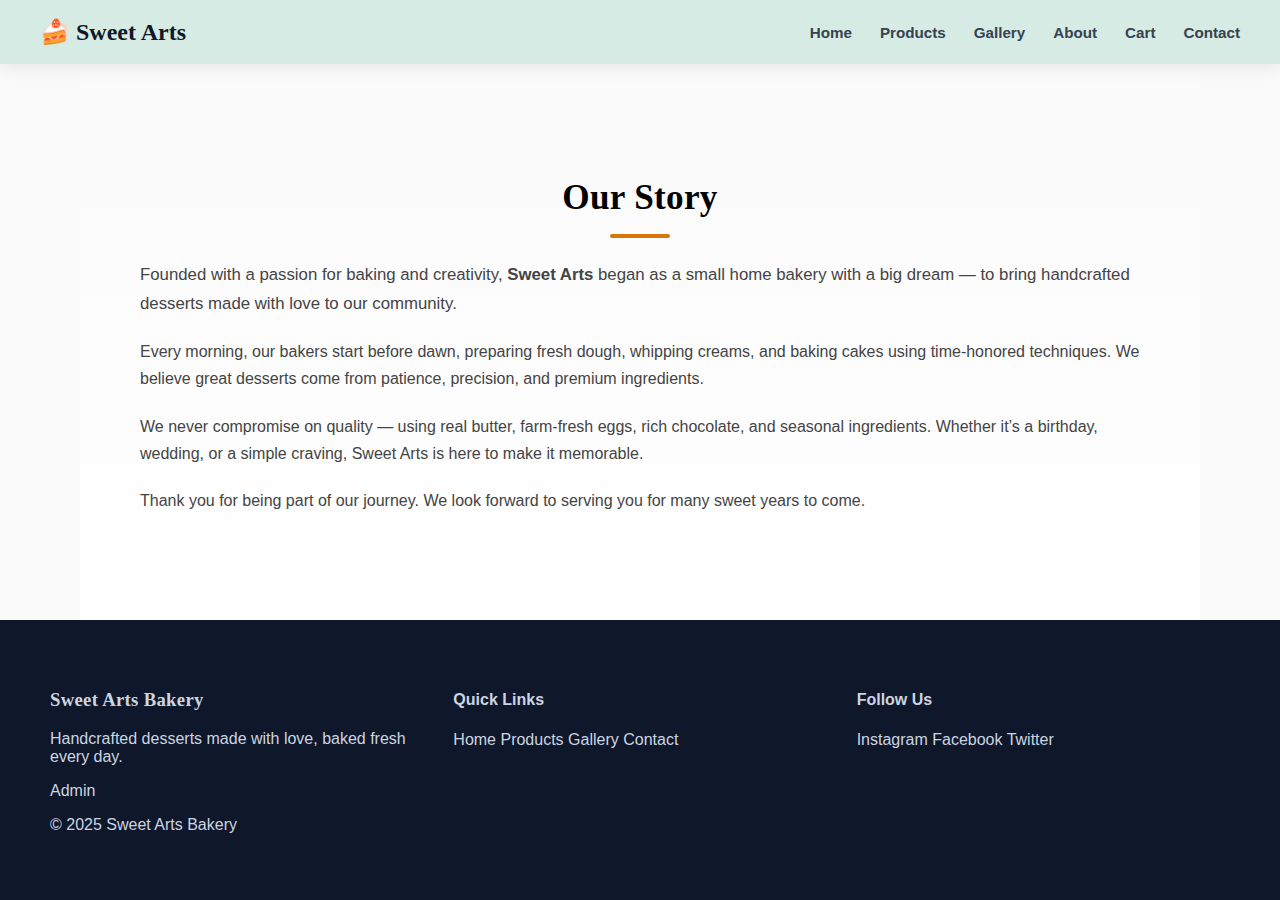
<file: about.html>
<!DOCTYPE html>
<html lang="en">
<head>
  <meta charset="UTF-8" />
  <title>Sweet Arts | About Us</title>
  <meta name="viewport" content="width=device-width, initial-scale=1.0" />
  <link rel="stylesheet" href="css/style.css" />
</head>
<body>

  <!-- Shared Navbar -->
  <div id="navbar"></div>

  <section class="section" style="max-width:1000px; margin:auto;">
    <h1 class="section-title">Our Story</h1>

    <p style="line-height:1.7; font-size:1.05rem; color:#444;">
      Founded with a passion for baking and creativity, <b>Sweet Arts</b> began
      as a small home bakery with a big dream — to bring handcrafted desserts
      made with love to our community.
    </p>

    <p style="line-height:1.7; margin-top:20px; color:#444;">
      Every morning, our bakers start before dawn, preparing fresh dough,
      whipping creams, and baking cakes using time-honored techniques.
      We believe great desserts come from patience, precision, and premium
      ingredients.
    </p>

    <p style="line-height:1.7; margin-top:20px; color:#444;">
      We never compromise on quality — using real butter, farm-fresh eggs,
      rich chocolate, and seasonal ingredients. Whether it’s a birthday,
      wedding, or a simple craving, Sweet Arts is here to make it memorable.
    </p>

    <p style="line-height:1.7; margin-top:20px; color:#444;">
      Thank you for being part of our journey. We look forward to serving
      you for many sweet years to come.
    </p>
  </section>

  <!-- Footer -->
  <div id="footer"></div>

  <script src="js/navbar.js"></script>
  <script src="js/footer.js"></script>
</body>
</html>
</file>
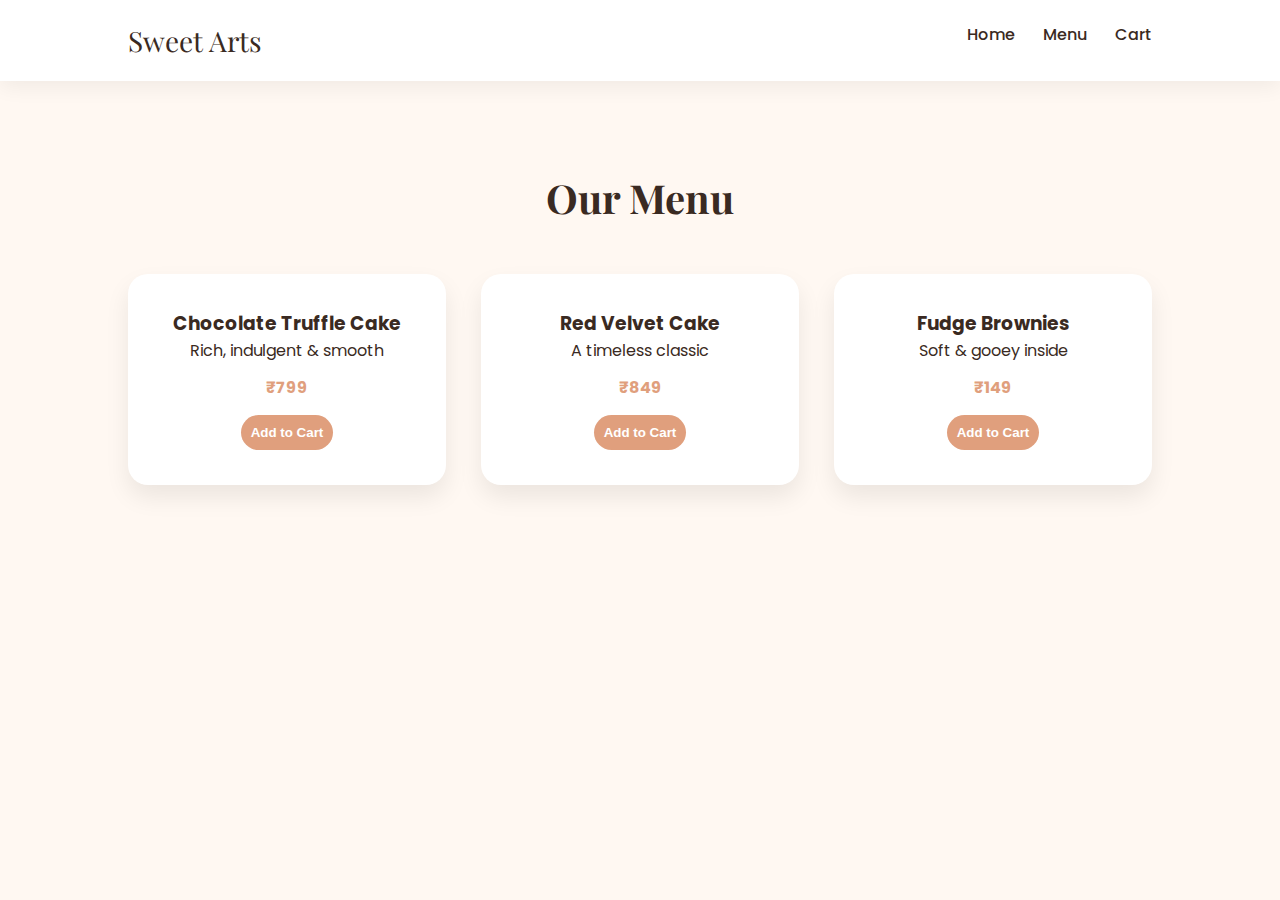
<file: menu.html>
<!DOCTYPE html>
<html lang="en">
<head>
  <meta charset="UTF-8">
  <title>Sweet Arts | Menu</title>
  <meta name="viewport" content="width=device-width, initial-scale=1.0">
  <link href="https://fonts.googleapis.com/css2?family=Playfair+Display:wght@600;700&family=Poppins:wght@400;500;600&display=swap" rel="stylesheet">
  <link rel="stylesheet" href="styles.css">
</head>
<body>

<header class="navbar">
  <div class="logo">Sweet Arts</div>
  <nav>
    <a href="index.html">Home</a>
    <a href="menu.html" class="active">Menu</a>
    <a href="checkout.html">Cart</a>
  </nav>
</header>

<section class="section">
  <h2>Our Menu</h2>

  <div class="cards">
    <div class="card">
      <h3>Chocolate Truffle Cake</h3>
      <p>Rich, indulgent & smooth</p>
      <span>₹799</span>
      <button onclick="addToCart('Chocolate Truffle Cake',799)">Add to Cart</button>
    </div>

    <div class="card">
      <h3>Red Velvet Cake</h3>
      <p>A timeless classic</p>
      <span>₹849</span>
      <button onclick="addToCart('Red Velvet Cake',849)">Add to Cart</button>
    </div>

    <div class="card">
      <h3>Fudge Brownies</h3>
      <p>Soft & gooey inside</p>
      <span>₹149</span>
      <button onclick="addToCart('Fudge Brownies',149)">Add to Cart</button>
    </div>
  </div>
</section>

<script src="cart.js"></script>
</body>
</html>
</file>
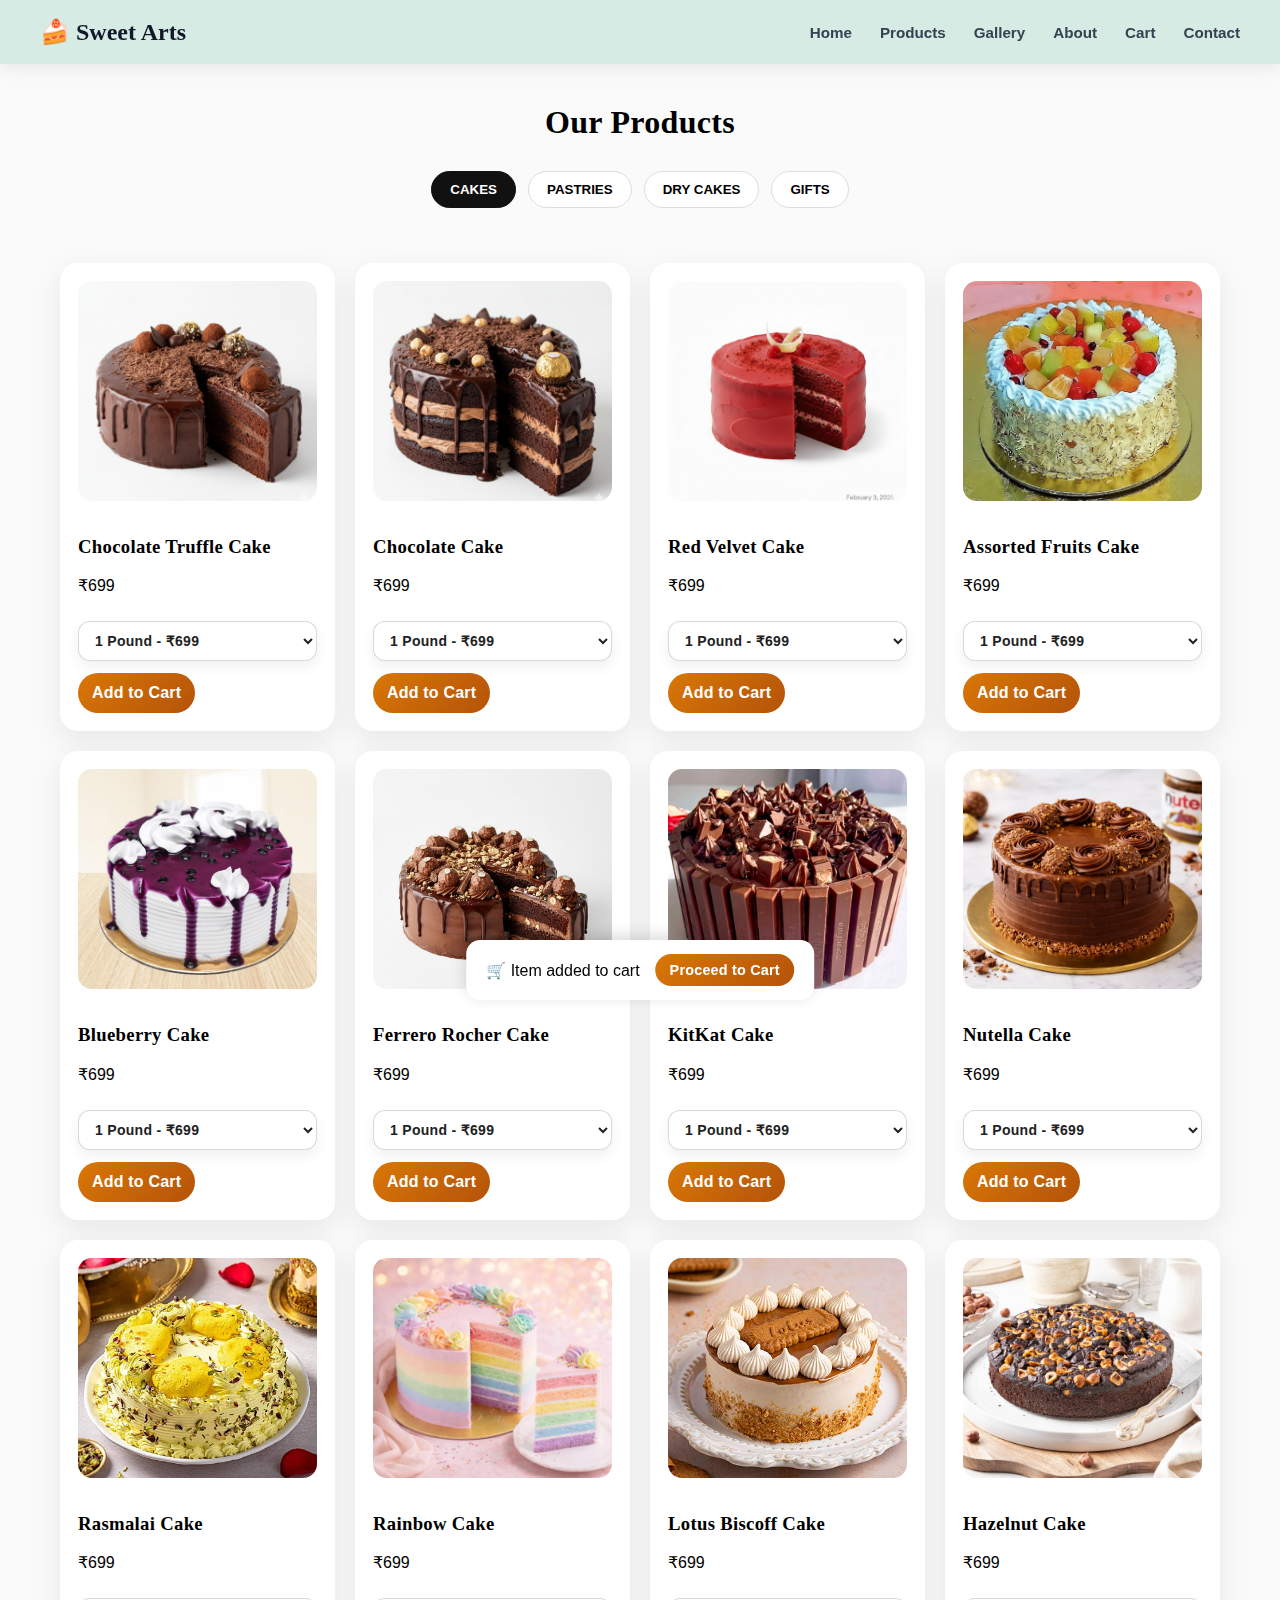
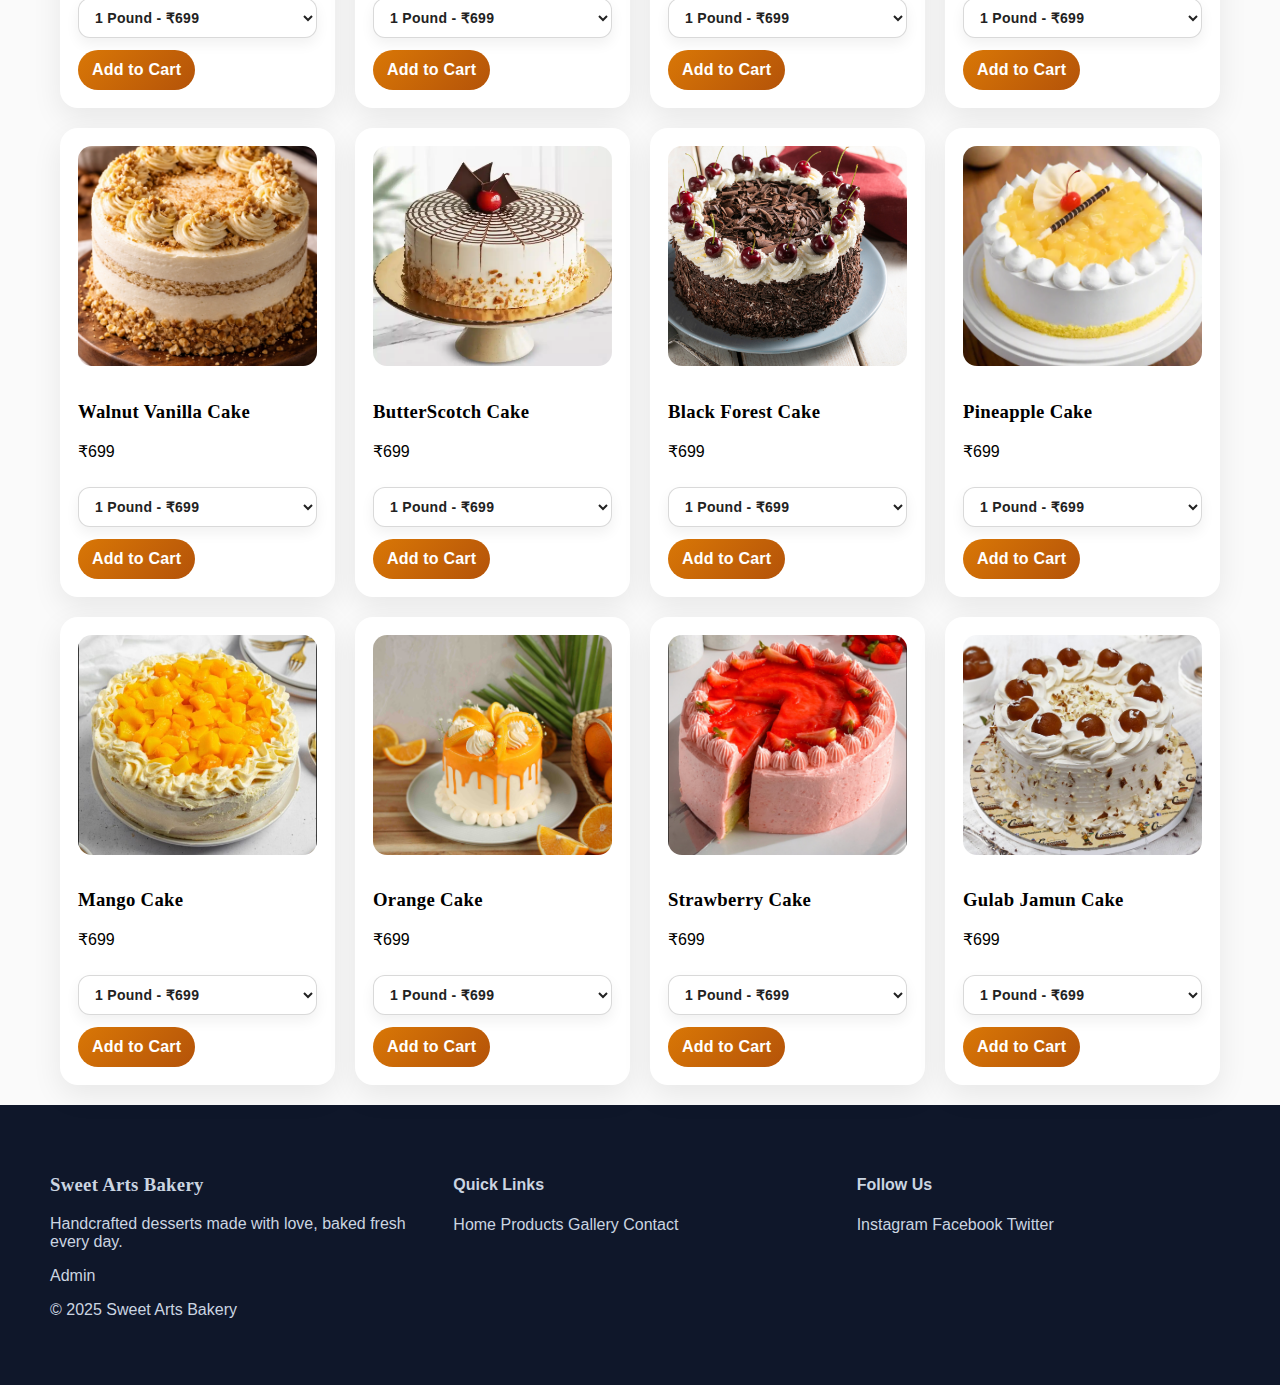
<file: products.html>
<!DOCTYPE html>
<html>
<head>
  <meta charset="UTF-8">
  <title>Sweet Arts - Products</title>
  <link rel="stylesheet" href="css/style.css">
</head>
<body>
  <div id="navbar"></div>
  <script src="js/navbar.js"></script>

  <h1 class="title">Our Products</h1>

  <div class="category-bar" id="categoryBar"></div>
  <div id="products" class="grid"></div>
 
  <div id="footer"></div>
  <script src="js/footer.js"></script>

  <script src="js/products.js"></script>
  <!-- Proceed to Cart Banner -->
  <div id="cartBanner" class="cart-banner">
  <span>🛒 Item added to cart</span>
  <a href="cart.html">
    <button class="btn small">Proceed to Cart</button>
  </a>
  </div>

</body>
</html>
</file>
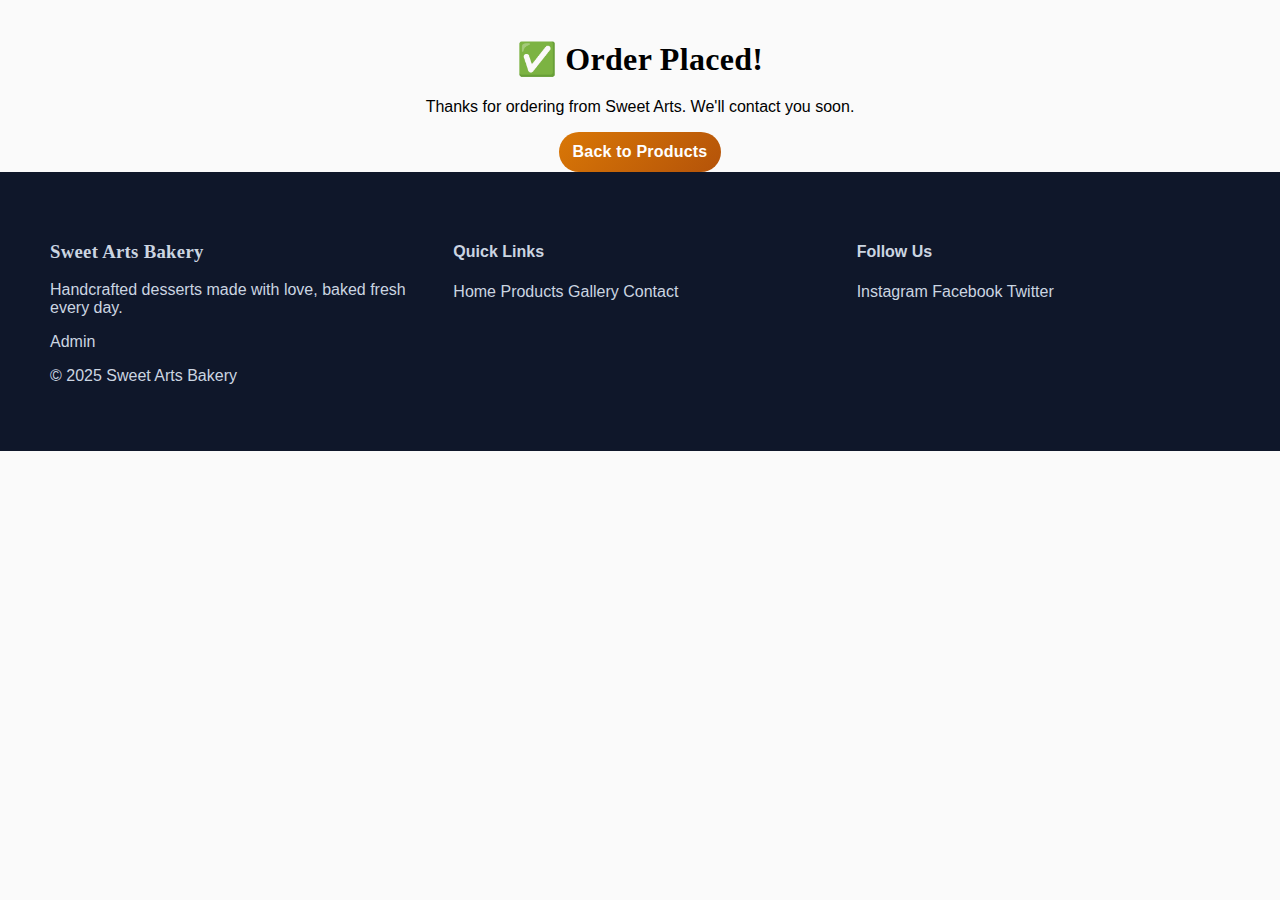
<file: success.html>
<!DOCTYPE html>
<html>
<head>
  <title>Order Success</title>
  <link rel="stylesheet" href="css/style.css">
</head>
<body>
  <h1 class="title">✅ Order Placed!</h1>
  <p style="text-align:center;">Thanks for ordering from Sweet Arts. We'll contact you soon.</p>
  <div style="text-align:center;">
    <a href="products.html"><button class="btn">Back to Products</button></a>

  </div>
  <div id="footer"></div>
  <script src="js/footer.js"></script>
</body>
</html>
</file>
<file: css/style.css>
body { font-family: Arial, sans-serif; margin: 0; background:#fafafa; }
h1, h2, h3 {
  font-family: "Playfair Display", serif;
  letter-spacing: 0.3px;
}
/* NAVBAR */
.nav {
  position: sticky;
  top: 0;
  z-index: 1000;
  background: rgba(209, 232, 224, 0.881);
  box-shadow: 0 4px 16px rgba(0,0,0,0.08);
}

.nav-inner {
  max-width: 1200px;
  margin: 0 auto;
  padding: 18px 40px;

  display: flex;
  align-items: center;
  justify-content: space-between;
}

/* Logo */
.nav .logo {
  font-family: "Playfair Display", serif;
  font-size: 1.5rem;
  font-weight: 700;
  color: #111827;
  white-space: nowrap;
}

/* Links */
.nav-links {
  display: flex;
  gap: 28px;
  flex-wrap: nowrap;
}

.nav-links a {
  text-decoration: none;
  color: #374151;
  font-weight: 600;
  font-size: 0.95rem;
  position: relative;
  white-space: nowrap;
}

/* Hover underline */
.nav-links a::after {
  content: "";
  position: absolute;
  left: 0;
  bottom: -6px;
  width: 0%;
  height: 2px;
  background: #d97706;
  transition: width 0.25s ease;
}

.nav-links a:hover {
  color: #d97706;
}

.nav-links a:hover::after {
  width: 100%;
}



.title { text-align:center; margin:40px 0 20px; }
.grid { display:grid; grid-template-columns:repeat(auto-fit,minmax(250px,1fr)); gap:20px; padding:20px 60px; }
.card {
  background: white;
  border-radius: 18px;
  padding: 18px;
  box-shadow: 0 10px 30px rgba(0,0,0,.08);
  transition: transform .25s ease, box-shadow .25s ease;
}

.card:hover {
  transform: translateY(-6px);
  box-shadow: 0 18px 45px rgba(0,0,0,.12);
}
.card-img {
  width: 100%;
  border-radius: 14px;
  height: 220px;
  object-fit: cover;
  margin-bottom: 12px;
}
.card {
  animation: fadeUp 0.6s ease forwards;
}

@keyframes fadeUp {
  from {
    opacity: 0;
    transform: translateY(12px);
  }
  to {
    opacity: 1;
    transform: translateY(0);
  }
}


.btn { background:#d97706; color:white; border:none; padding:10px 14px; border-radius:10px; cursor:pointer; font-weight:700; }
.btn:hover { opacity:.9; }

.hero {
  height: 90vh;
  min-height: 90vh;
  background:
    linear-gradient(
      rgba(0, 0, 0, 0.6),
      rgba(0, 0, 0, 0.6)
    ),
    url("../assets/images/hero.jpg");
  background-size: cover;
  background-position: center;
  background-repeat: no-repeat;
  display: flex;
  align-items: center;
}

.hero-overlay {
  max-width: 1200px;
  margin: auto;
  padding: 160px 40px 0; /* top padding accounts for navbar */
  color: white;
  text-align: left;
}



.hero h1 {
  font-size: 3.6rem;
  margin-bottom: 16px;
}

.hero p {
  font-size: 1.25rem;
  max-width: 650px;
  margin: 0 auto;
  opacity: 0.95;
}

.hero-buttons {
  margin-top: 36px;
  display: flex;
  gap: 16px;
}
.btn {
  background: linear-gradient(135deg, #d97706, #b45309);
  color: white;
  border: none;
  padding: 14px 26px;
  border-radius: 999px;
  cursor: pointer;
  font-weight: 700;
  font-size: 1rem;
  transition: transform .2s ease, box-shadow .2s ease;
}

.btn:hover {
  transform: translateY(-2px);
  box-shadow: 0 10px 25px rgba(217,119,6,0.35);
}

.btn.outline {
  background: transparent;
  border: 2px solid white;
}

.section {
  padding: 90px 60px;
  background: linear-gradient(180deg, #fafafa, #fff);
}


.section-title {
  text-align: center;
  font-size: 2.2rem;
}
.section-title::after {
  content: "";
  display: block;
  width: 60px;
  height: 4px;
  background: #d97706;
  margin: 16px auto 0;
  border-radius: 999px;
}


.section-subtitle {
  text-align: center;
  color: #555;
  margin-bottom: 40px;
}

.highlight {
  background: linear-gradient(135deg, #fff7e6, #ffedd5);
  padding: 90px 40px;
  text-align: center;
}

.highlight h2 {
  font-size: 2.4rem;
}

.highlight p {
  max-width: 700px;
  margin: 16px auto 30px;
  color: #444;
}


.footer {
  background: #0f172a;
  color: #cbd5e1;
  padding: 50px;
}

.footer-grid {
  display: grid;
  grid-template-columns: repeat(auto-fit, minmax(200px, 1fr));
  gap: 30px;
}

.footer a {
  color: #cbd5e1;
  text-decoration: none;
}

.footer-bottom {
  text-align: center;
  margin-top: 40px;
  font-size: 0.9rem;
}
.form-input {
  width: 90%;
  padding: 12px;
  margin-bottom: 12px;
  border-radius: 10px;
  border: 1px solid #ddd;
  font-size: 1rem;
}

.form-input:focus {
  outline: none;
  border-color: #d97706;
  box-shadow: 0 0 0 2px rgba(217,119,6,.15);
}

.cart-banner {
  position: fixed;
  bottom: -100px;
  left: 50%;
  transform: translateX(-50%);
  background: white;
  box-shadow: 0 -4px 16px rgba(0,0,0,0.15);
  border-radius: 14px;
  padding: 14px 20px;
  display: flex;
  gap: 16px;
  align-items: center;
  z-index: 1000;
  transition: bottom 0.4s ease;
}

.cart-banner.show {
  bottom: 20px;
}

.btn.small {
  padding: 8px 14px;
  font-size: 0.9rem;
}
@media (max-width: 768px) {
  .hero h1 {
    font-size: 2.4rem;
  }

  .hero p {
    font-size: 1.1rem;
  }

  .section {
    padding: 60px 20px;
  }

  .hero-buttons {
    flex-direction: column;
  }
}

@media (max-width: 768px) {
  .nav {
    padding: 14px 20px;
  }

  .hero h1 {
    font-size: 2.4rem;
  }
}

.category-bar{
  display:flex;
  gap:12px;
  justify-content:center;
  flex-wrap:wrap;
  margin: 20px auto 25px;
  padding: 10px;
  max-width: 900px;
}

.cat-btn{
  border:1px solid #ddd;
  background:#fff;
  padding:10px 18px;
  border-radius:999px;
  cursor:pointer;
  font-weight:600;
  transition:0.2s ease;
}

.cat-btn:hover{
  transform: translateY(-1px);
  border-color:#bbb;
}

.cat-btn.active{
  background:#111;
  color:#fff;
  border-color:#111;
}
/*
=========================================
   MY ORDERS PAGE STYLES (paste at end of style.css)
   Scope: only affects elements inside .orders-page
   ========================================= */

:root{
  --sa-bg: #fff7fb;
  --sa-card: rgba(255, 255, 255, 0.78);
  --sa-border: rgba(140, 60, 90, 0.18);
  --sa-text: #2a1a1f;
  --sa-muted: rgba(42, 26, 31, 0.72);
  --sa-shadow: 0 14px 40px rgba(42, 26, 31, 0.10);
  --sa-shadow-soft: 0 10px 26px rgba(42, 26, 31, 0.08);
  --sa-radius: 18px;

  --sa-pink: #ff5ea8;
  --sa-pink2: #ff7cc0;
  --sa-green: #25b57a;
  --sa-amber: #f6a800;
  --sa-red: #e34b4b;
  --sa-chip: rgba(255, 94, 168, 0.10);
}

/* Page background */
.orders-page{
  min-height: 70vh;
  padding: 26px 14px 50px;
  background:
    radial-gradient(900px 380px at 20% 0%, rgba(255, 94, 168, 0.12), transparent 55%),
    radial-gradient(900px 380px at 80% 15%, rgba(246, 168, 0, 0.10), transparent 55%),
    radial-gradient(900px 450px at 50% 100%, rgba(37, 181, 122, 0.10), transparent 60%),
    var(--sa-bg);
  color: var(--sa-text);
}

/* Container */
.orders-wrap{
  max-width: 980px;
  margin: 0 auto;
}

/* Hero header */
.orders-hero{
  display: flex;
  align-items: flex-start;
  justify-content: space-between;
  gap: 14px;
  margin-bottom: 14px;
}

.orders-title{
  margin: 0;
  font-size: 28px;
  letter-spacing: 0.2px;
}

.orders-subtitle{
  margin: 6px 0 0;
  color: var(--sa-muted);
  font-size: 14px;
}

/* Top controls */
.orders-actions{
  display: flex;
  gap: 10px;
  align-items: center;
  flex-wrap: wrap;
  justify-content: flex-end;
}

/* Search */
.searchbox{
  position: relative;
  width: min(360px, 70vw);
}

.searchbox input{
  width: 100%;
  padding: 11px 12px 11px 38px;
  border: 1px solid var(--sa-border);
  border-radius: 999px;
  background: rgba(255,255,255,0.85);
  outline: none;
  box-shadow: 0 8px 20px rgba(42, 26, 31, 0.05);
}

.searchbox input:focus{
  border-color: rgba(255, 94, 168, 0.45);
  box-shadow: 0 10px 26px rgba(255, 94, 168, 0.12);
}

.searchbox .icon{
  position: absolute;
  left: 12px;
  top: 50%;
  transform: translateY(-50%);
  opacity: 0.6;
  font-size: 14px;
}

/* Buttons */
.btn{
  border: 0;
  cursor: pointer;
  padding: 11px 14px;
  border-radius: 999px;
  font-weight: 600;
  letter-spacing: 0.2px;
  transition: transform .08s ease, box-shadow .18s ease, opacity .18s ease;
}

.btn:active{ transform: translateY(1px); }

.btn-primary{
  color: #fff;
  background: linear-gradient(135deg, var(--sa-pink), var(--sa-pink2));
  box-shadow: 0 14px 30px rgba(255, 94, 168, 0.22);
}

.btn-primary:hover{
  box-shadow: 0 18px 34px rgba(255, 94, 168, 0.28);
}

.btn-ghost{
  background: rgba(255,255,255,0.85);
  border: 1px solid var(--sa-border);
  color: var(--sa-text);
  box-shadow: 0 12px 24px rgba(42, 26, 31, 0.06);
}

.btn-ghost:hover{ opacity: 0.95; }

.small-btn{
  padding: 9px 12px;
  font-size: 12px;
}

/* Summary chips */
.orders-meta{
  display: flex;
  gap: 10px;
  flex-wrap: wrap;
  margin: 14px 0 16px;
}

.chip{
  display: inline-flex;
  align-items: center;
  gap: 8px;
  padding: 8px 12px;
  border-radius: 999px;
  background: var(--sa-chip);
  border: 1px solid rgba(255, 94, 168, 0.18);
  color: var(--sa-text);
  font-size: 13px;
}

.chip b{ font-weight: 800; }

/* Orders list */
.orders-list{
  display: grid;
  gap: 14px;
}

/* Card */
.order-card{
  background: var(--sa-card);
  border: 1px solid var(--sa-border);
  border-radius: var(--sa-radius);
  box-shadow: var(--sa-shadow-soft);
  backdrop-filter: blur(8px);
  padding: 14px;
  overflow: hidden;
}

.order-top{
  display: flex;
  justify-content: space-between;
  gap: 14px;
  flex-wrap: wrap;
  align-items: flex-start;
}

.order-id{
  font-size: 12px;
  color: var(--sa-muted);
  margin-bottom: 6px;
}

.order-row{
  display: flex;
  gap: 14px;
  flex-wrap: wrap;
  align-items: center;
  margin-top: 6px;
}

.order-kv{
  font-size: 13px;
  color: var(--sa-muted);
}

.order-kv b{ color: var(--sa-text); }

.total-box{
  text-align: right;
  min-width: 180px;
}

.total{
  font-size: 18px;
  font-weight: 900;
}

.payment{
  margin-top: 6px;
  color: var(--sa-muted);
  font-size: 13px;
}

/* Status badge */
.badge{
  display: inline-flex;
  align-items: center;
  gap: 7px;
  padding: 8px 12px;
  border-radius: 999px;
  font-size: 12px;
  font-weight: 800;
  border: 1px solid rgba(42,26,31,0.12);
  background: rgba(255,255,255,0.7);
}

.dot{
  width: 9px;
  height: 9px;
  border-radius: 50%;
  display: inline-block;
}

.badge.pending .dot{ background: var(--sa-amber); }
.badge.confirmed .dot{ background: var(--sa-green); }
.badge.cancelled .dot{ background: var(--sa-red); }
.badge.default .dot{ background: rgba(42,26,31,0.45); }

/* Expand section */
.order-items{
  margin-top: 12px;
  border-top: 1px dashed rgba(42,26,31,0.18);
  padding-top: 12px;
  display: none;
}

.order-items.open{ display: block; }

.items-grid{
  display: grid;
  gap: 10px;
  margin-top: 10px;
}

.item{
  display: flex;
  justify-content: space-between;
  gap: 10px;
  align-items: center;
  background: rgba(255,255,255,0.65);
  border: 1px solid rgba(42,26,31,0.10);
  border-radius: 14px;
  padding: 10px 12px;
}

.item-name{
  font-weight: 800;
  font-size: 13px;
}

.item-meta{
  color: var(--sa-muted);
  font-size: 12px;
  margin-top: 2px;
}

.item-price{
  font-weight: 900;
  white-space: nowrap;
}

/* Card actions */
.card-actions{
  margin-top: 12px;
  display: flex;
  gap: 10px;
  flex-wrap: wrap;
}

/* Empty / loading */
.state-card{
  background: rgba(255,255,255,0.85);
  border: 1px solid var(--sa-border);
  border-radius: var(--sa-radius);
  padding: 18px;
  box-shadow: var(--sa-shadow);
}

.state-card p{
  margin: 6px 0 0;
  color: var(--sa-muted);
}

/* Mobile */
@media (max-width: 520px){
  .orders-title{ font-size: 24px; }
  .total-box{ text-align: left; min-width: unset; }
  .searchbox{ width: 100%; }
}
.admin-wrap{
      max-width: 1200px;
      margin: 24px auto;
      padding: 0 16px;
    }

    .admin-header{
      display:flex;
      align-items:center;
      justify-content:space-between;
      gap:12px;
      margin: 12px 0 18px;
    }

    .admin-grid{
      display:grid;
      grid-template-columns: 1fr 1fr;
      gap: 18px;
      align-items:start;
    }

    .admin-col{
      background: rgba(255,255,255,0.06);
      border: 1px solid rgba(255,255,255,0.12);
      border-radius: 14px;
      padding: 14px;
    }

    .admin-col h3{
      margin: 0 0 10px;
      display:flex;
      align-items:center;
      justify-content:space-between;
      gap:10px;
    }

    /* Make long order lists scroll inside each column */
    .admin-list{
      max-height: 72vh;
      overflow:auto;
      padding-right: 6px;
    }

    /* Better card spacing in columns */
    #upcoming .card, #completed .card{
      margin: 12px 0 !important;
    }

    /* Responsive: stack columns on mobile */
    @media (max-width: 900px){
      .admin-grid{ grid-template-columns: 1fr; }
      .admin-list{ max-height: none; }
    }
/* ================================
   Cake Weight Dropdown Styling
================================ */

.variant-select {
  width: 100%;
  margin: 10px 0 12px;
  padding: 10px 12px;

  border-radius: 12px;
  border: 1px solid rgba(0,0,0,0.15);

  font-size: 14px;
  font-weight: 600;
  letter-spacing: 0.3px;

  background: #fff;
  color: #222;

  outline: none;
  cursor: pointer;

  transition: all 0.25s ease;
  box-shadow: 0 6px 14px rgba(0,0,0,0.06);
}

/* Hover effect */
.variant-select:hover {
  border-color: #ff7aa2;
  box-shadow: 0 8px 18px rgba(255, 122, 162, 0.18);
  transform: translateY(-1px);
}

/* Focus effect */
.variant-select:focus {
  border-color: #ff4f88;
  box-shadow: 0 0 0 4px rgba(255, 79, 136, 0.2);
}

/* Dropdown option styling */
.variant-select option {
  font-size: 14px;
  font-weight: 600;
  padding: 10px;
}

/* Optional label style if you add one above dropdown */
.variant-label {
  display: block;
  margin-top: 8px;
  margin-bottom: 4px;
  font-size: 13px;
  font-weight: 700;
  color: #444;
  letter-spacing: 0.5px;
  text-transform: uppercase;
}
/* ================================
   Profile Card (My Orders Page)
================================ */
.profile-card {
  margin: 18px 0;
  padding: 18px;
  border-radius: 18px;
  background: #fff;
  border: 1px solid rgba(0,0,0,0.08);
  box-shadow: 0 12px 24px rgba(0,0,0,0.06);
}

.profile-top h3 {
  margin: 0;
  font-size: 20px;
  font-weight: 900;
  color: #222;
}

.profile-sub {
  margin: 4px 0 14px;
  font-size: 13px;
  font-weight: 600;
  opacity: 0.7;
}

.profile-grid {
  display: grid;
  grid-template-columns: repeat(3, 1fr);
  gap: 12px;
}

.profile-item {
  padding: 12px 14px;
  border-radius: 14px;
  background: rgba(255, 122, 162, 0.12);
  border: 1px solid rgba(255, 122, 162, 0.2);
}

.profile-item span {
  display: block;
  font-size: 12px;
  font-weight: 800;
  text-transform: uppercase;
  opacity: 0.75;
  margin-bottom: 4px;
}

.profile-item b {
  font-size: 14px;
  font-weight: 800;
  color: #111;
}

@media(max-width: 800px) {
  .profile-grid {
    grid-template-columns: 1fr;
  }
}
</file>
<file: styles.css>
* {
  margin: 0;
  padding: 0;
  box-sizing: border-box;
}

body {
  font-family: 'Poppins', sans-serif;
  background: #fff8f2;
  color: #3a2a22;
}

/* NAVBAR */
.navbar {
  display: flex;
  justify-content: space-between;
  padding: 22px 10%;
  background: white;
  box-shadow: 0 6px 20px rgba(0,0,0,0.06);
  position: sticky;
  top: 0;
  z-index: 10;
}

.logo {
  font-family: 'Playfair Display', serif;
  font-size: 28px;
}

.navbar a {
  margin-left: 24px;
  text-decoration: none;
  color: #3a2a22;
  font-weight: 500;
}

/* HERO */
.hero {
  height: 90vh;
  background:
    linear-gradient(rgba(0,0,0,0.45), rgba(0,0,0,0.3)),
    url('https://images.unsplash.com/photo-1608198093002-ad4e005484ec') center/cover;
  display: flex;
  align-items: center;
  padding-left: 10%;
  color: white;
}

.hero-content h1 {
  font-size: 56px;
  font-family: 'Playfair Display', serif;
}

.hero-content p {
  margin: 18px 0;
  font-size: 18px;
}

.btn {
  display: inline-block;
  padding: 14px 34px;
  background: #e09f7d;
  color: white;
  border-radius: 30px;
  text-decoration: none;
  font-weight: 600;
}

.btn.dark {
  background: #3a2a22;
}

/* SECTIONS */
.section {
  padding: 90px 10%;
  text-align: center;
}

.section h2 {
  font-family: 'Playfair Display', serif;
  font-size: 40px;
  margin-bottom: 50px;
}

/* CARDS */
.cards {
  display: grid;
  grid-template-columns: repeat(auto-fit, minmax(240px, 1fr));
  gap: 35px;
}

.card {
  background: white;
  padding: 35px;
  border-radius: 20px;
  box-shadow: 0 12px 25px rgba(0,0,0,0.08);
  transition: transform 0.3s;
}

.card:hover {
  transform: translateY(-8px);
}

.card span {
  display: block;
  margin-top: 12px;
  font-weight: 700;
  color: #e09f7d;
}

/* WHY US */
.why-us {
  display: grid;
  grid-template-columns: repeat(auto-fit, minmax(220px, 1fr));
  padding: 80px 10%;
  background: #fff1e8;
  text-align: center;
  gap: 30px;
}

.why-card {
  font-size: 40px;
}

.why-card h4 {
  margin: 12px 0 6px;
  font-size: 18px;
}

/* CTA */
.cta {
  padding: 100px 10%;
  text-align: center;
}

.cta h2 {
  font-family: 'Playfair Display', serif;
  font-size: 42px;
  margin-bottom: 30px;
}

/* FOOTER */
footer {
  padding: 20px;
  background: #3a2a22;
  color: white;
  text-align: center;
}

/* ANIMATIONS */
.fade-in {
  animation: fadeIn 1.2s ease forwards;
}

.slide-up {
  animation: slideUp 1.2s ease forwards;
}

.reveal {
  opacity: 0;
  transform: translateY(40px);
  transition: all 1s ease;
}

.reveal.active {
  opacity: 1;
  transform: translateY(0);
}

@keyframes fadeIn {
  from { opacity: 0; }
  to { opacity: 1; }
}

@keyframes slideUp {
  from { opacity: 0; transform: translateY(40px); }
  to { opacity: 1; transform: translateY(0); }
}

/* MENU BUTTON */
.card button {
  margin-top: 15px;
  padding: 10px;
  border-radius: 25px;
  border: none;
  background: #e09f7d;
  color: white;
  font-weight: 600;
  cursor: pointer;
}

.card button:hover {
  opacity: 0.9;
}

/* CHECKOUT */
.checkout-grid {
  display: grid;
  grid-template-columns: 1fr 1fr;
  gap: 30px;
}

input, textarea {
  width: 100%;
  padding: 12px;
  margin-top: 12px;
  border-radius: 12px;
  border: 1px solid #ddd;
  font-family: Poppins;
}

@media(max-width: 768px) {
  .checkout-grid {
    grid-template-columns: 1fr;
  }
}
</file>
